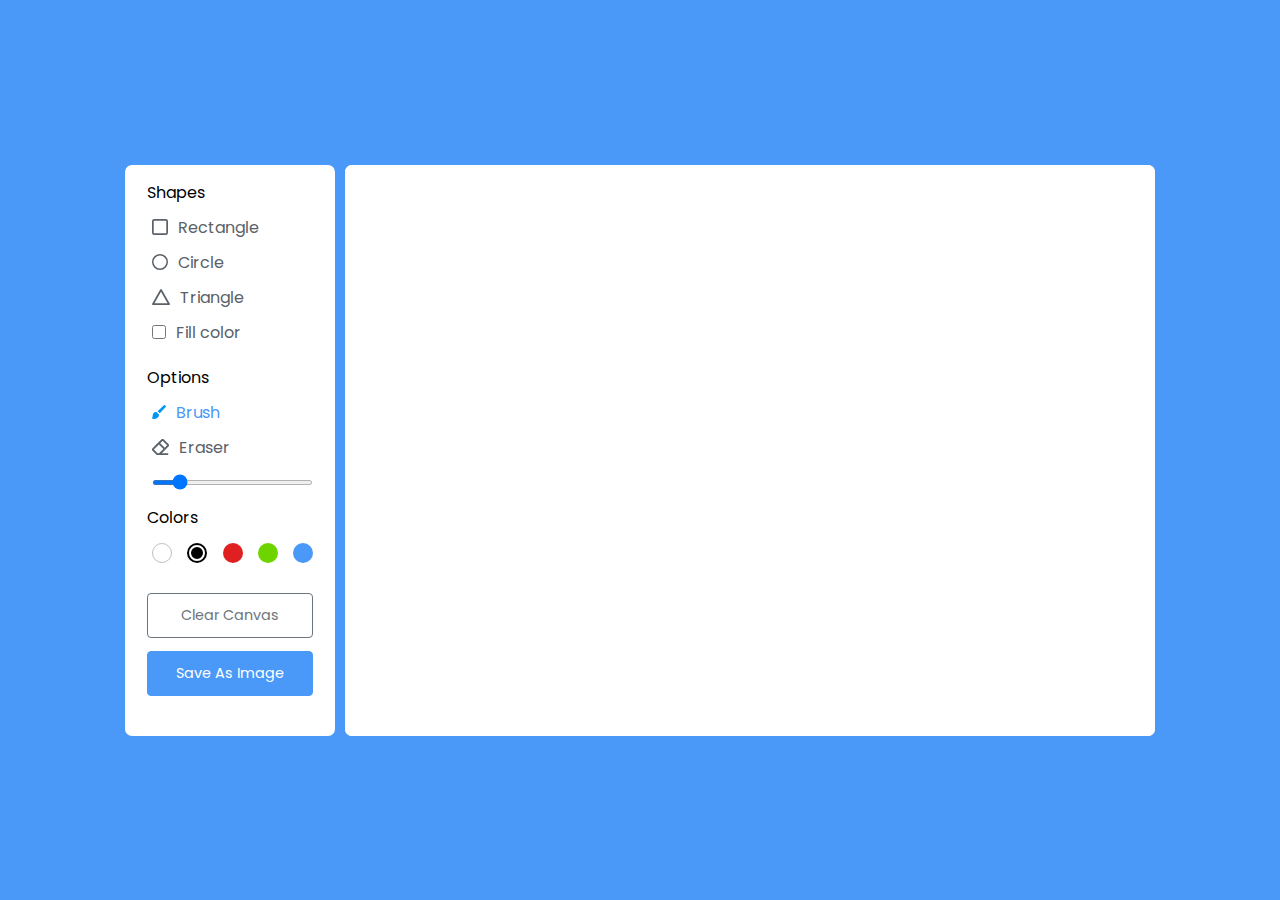
<file: drawing-app/index.html>
<!DOCTYPE html>
<html lang="en">

<head>
    <meta charset="UTF-8">
    <meta http-equiv="X-UA-Compatible" content="IE=edge">
    <meta name="viewport" content="width=device-width, initial-scale=1.0">
    <title>Drawing App</title>
    <link rel="stylesheet" href="./style.css">
</head>

<body>
    <div class="container">
        <section class="tools-board">
            <div class="row">
                <label class="title">Shapes</label>
                <ul class="options">
                    <li class="option tool" id="rectangle">
                        <img src="icons/rectangle.svg" alt="">
                        <span>Rectangle</span>
                    </li>
                    <li class="option tool" id="circle">
                        <img src="icons/circle.svg" alt="">
                        <span>Circle</span>
                    </li>
                    <li class="option tool" id="triangle">
                        <img src="icons/triangle.svg" alt="">
                        <span>Triangle</span>
                    </li>
                    <li class="option">
                        <input type="checkbox" id="fill-color">
                        <label for="fill-color">Fill color</label>
                    </li>
                </ul>
            </div>
            <div class="row">
                <label class="title">Options</label>
                <ul class="options">
                    <li class="option active tool" id="brush">
                        <img src="icons/brush.svg" alt="">
                        <span>Brush</span>
                    </li>
                    <li class="option tool" id="eraser">
                        <img src="icons/eraser.svg" alt="">
                        <span>Eraser</span>
                    </li>
                    <li class="option">
                        <input type="range" id="size-slider" min="1" max="30" value="5">
                    </li>
                </ul>
            </div>
            <div class="row colors">
                <label class="title">Colors</label>
                <ul class="options">
                    <li class="option"></li>
                    <li class="option selected"></li>
                    <li class="option"></li>
                    <li class="option"></li>
                    <li class="option">
                        <input type="color" id="color-picker" value="#4A98F7">
                    </li>
                </ul>
            </div>
            <div class="row buttons">
                <button class="clear-canvas">Clear Canvas</button>
                <button class="save-img">Save As Image</button>
            </div>
        </section>
        <section class="drawing-board">
            <canvas></canvas>
        </section>
    </div>

    <script src="./index.js"></script>
</body>

</html>
</file>
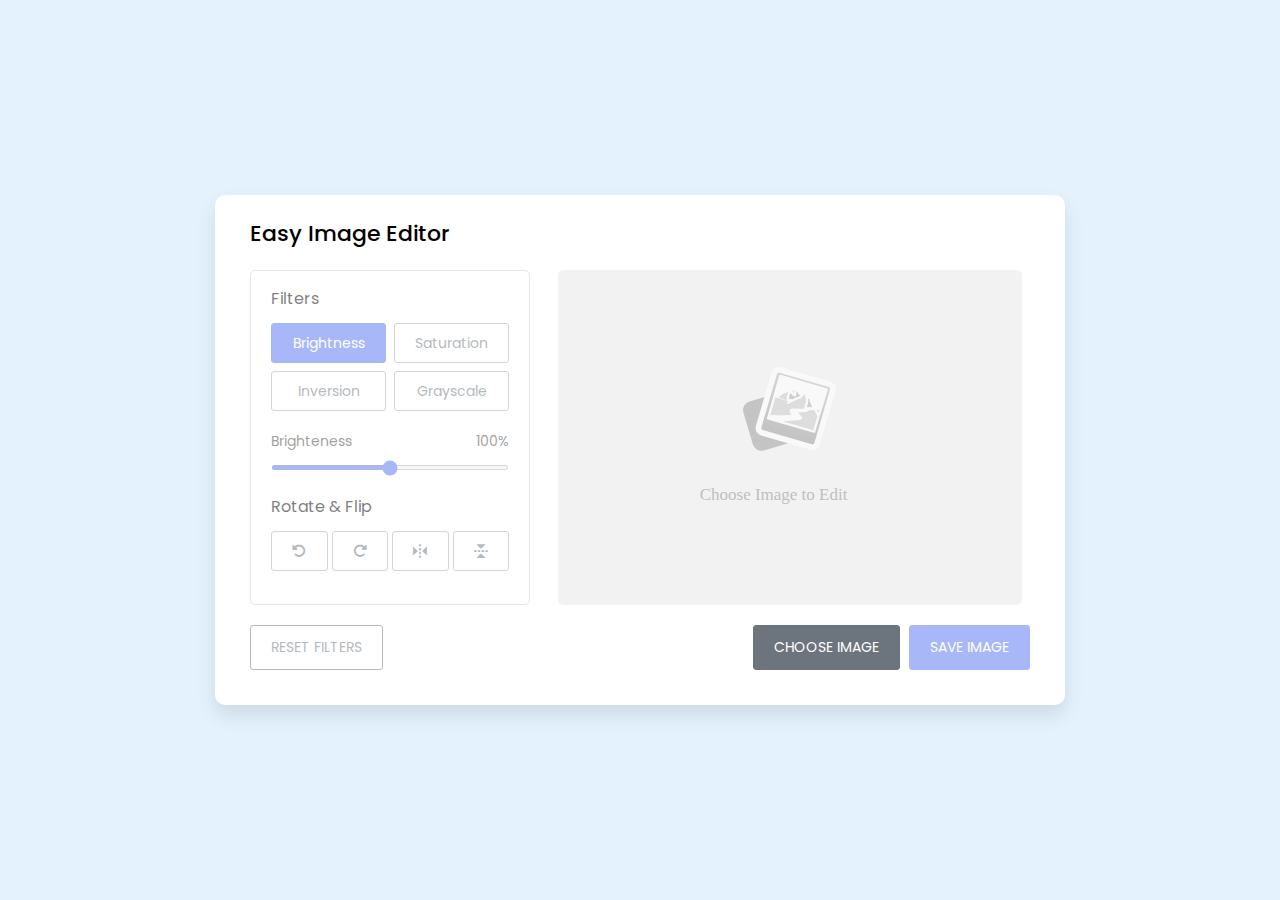
<file: image-editor/index.html>
<!DOCTYPE html>
<html lang="en">

<head>
    <meta charset="UTF-8">
    <meta http-equiv="X-UA-Compatible" content="IE=edge">
    <meta name="viewport" content="width=device-width, initial-scale=1.0">
    <title>Image Editor</title>
    <link rel="stylesheet" href="./style.css">
    <link rel="stylesheet" href="https://unpkg.com/boxicons@2.1.2/css/boxicons.min.css">
    <link rel="stylesheet" href="https://cdnjs.cloudflare.com/ajax/libs/font-awesome/6.1.1/css/all.min.css" />
</head>

<body>
    <div class="container disable">
        <h2>Easy Image Editor</h2>
        <div class="wrapper">
            <div class="editor-panel">
                <div class="filter">
                    <label class="title">Filters</label>
                    <div class="options">
                        <button id="brightness" class="active">Brightness</button>
                        <button id="saturation">Saturation</button>
                        <button id="inversion">Inversion</button>
                        <button id="grayscale">Grayscale</button>
                    </div>
                    <div class="slider">
                        <div class="filter-info">
                            <p class="name">Brighteness</p>
                            <p class="value">100%</p>
                        </div>
                        <input type="range" value="100" min="0" max="200">
                    </div>
                </div>
                <div class="rotate">
                    <label class="title">Rotate & Flip</label>
                    <div class="options">
                        <button id="left"><i class="fa-solid fa-rotate-left"></i></button>
                        <button id="right"><i class="fa-solid fa-rotate-right"></i></button>
                        <button id="horizontal"><i class='bx bx-reflect-vertical'></i></button>
                        <button id="vertical"><i class='bx bx-reflect-horizontal'></i></button>
                    </div>
                </div>
            </div>
            <div class="preview-img">
                <img src="image-placeholder.svg" alt="preview-img">
            </div>
        </div>
        <div class="controls">
            <button class="reset-filter">Reset Filters</button>
            <div class="row">
                <input type="file" class="file-input" accept="image/*" hidden>
                <button class="choose-img">Choose Image</button>
                <button class="save-img">Save Image</button>
            </div>
        </div>
    </div>

    <script src="./index.js"></script>
</body>

</html>
</file>
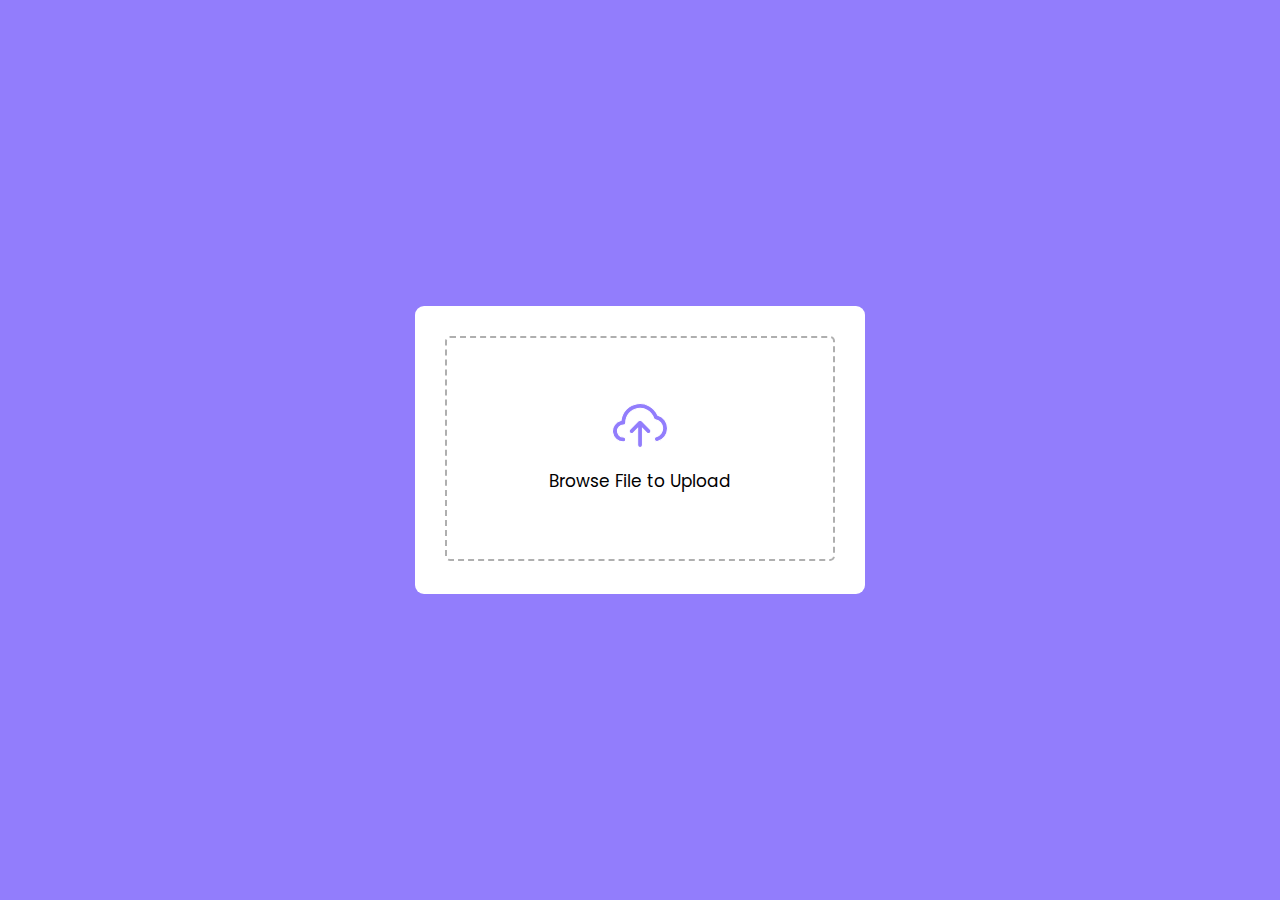
<file: image-resizer/index.html>
<!DOCTYPE html>
<html lang="en">

<head>
    <meta charset="UTF-8">
    <meta http-equiv="X-UA-Compatible" content="IE=edge">
    <meta name="viewport" content="width=device-width, initial-scale=1.0">
    <title>Image Resize</title>
    <link rel="stylesheet" href="./style.css">
</head>

<body>
    <div class="wrapper">
        <div class="upload-box">
            <input type="file" accept="image/*" hidden>
            <img src="upload-icon.svg" alt="">
            <p>Browse File to Upload</p>
        </div>
        <div class="content">
            <div class="row sizes">
                <div class="column width">
                    <label>Width</label>
                    <input type="number">
                </div>
                <div class="column height">
                    <label>Height</label>
                    <input type="number">
                </div>
            </div>
            <div class="row checkboxes">
                <div class="column ratio">
                    <input type="checkbox" id="ratio" checked>
                    <label for="ratio">Lock aspect ratio</label>
                </div>
                <div class="column quality">
                    <input type="checkbox" id="quality">
                    <label for="quality">Reduce quality</label>
                </div>
            </div>
            <button class="download-btn">Download Image</button>
        </div>
    </div>

    <script src="./index.js"></script>
</body>

</html>
</file>
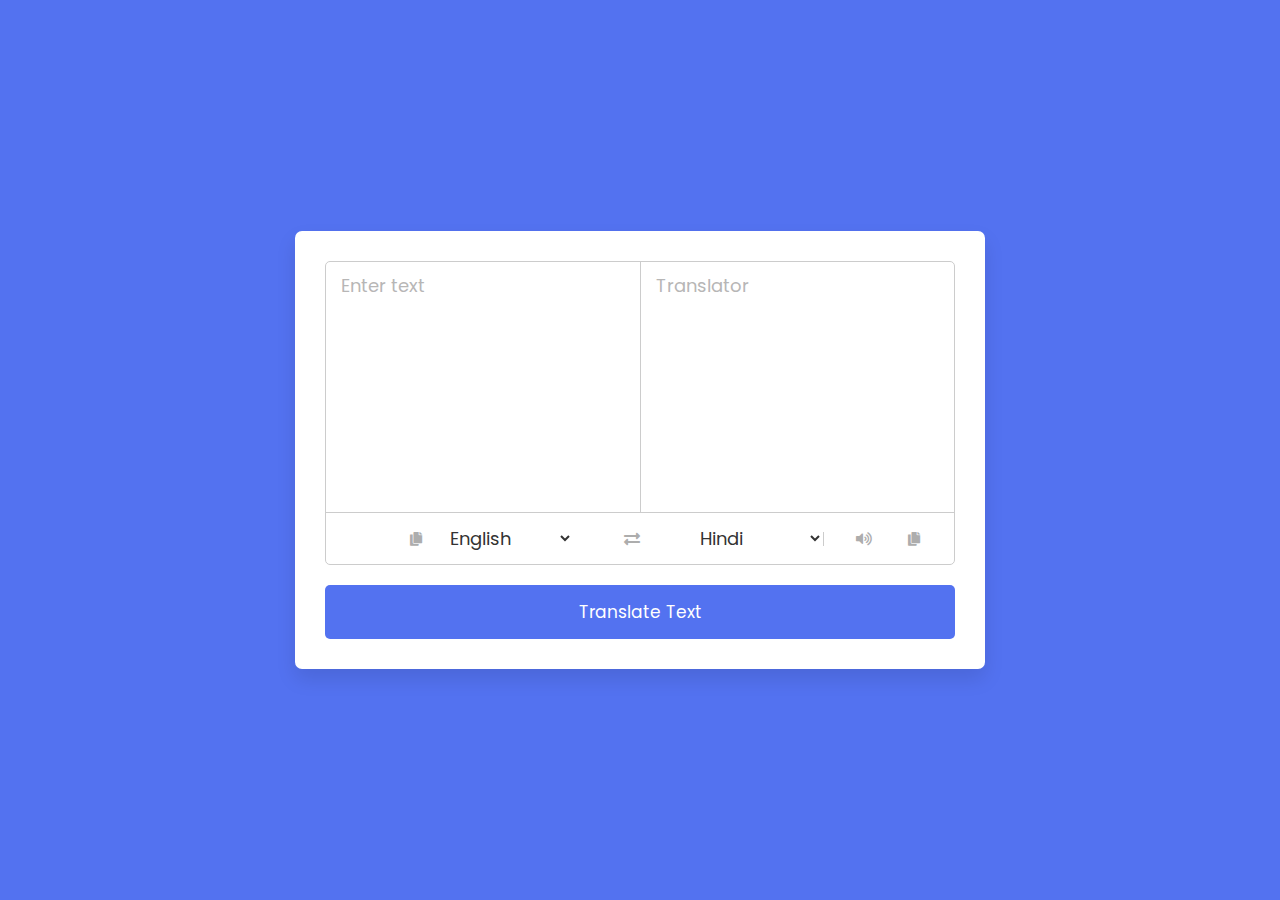
<file: language-translator/index.html>
<!DOCTYPE html>
<html lang="en">

<head>
    <meta charset="UTF-8">
    <meta http-equiv="X-UA-Compatible" content="IE=edge">
    <meta name="viewport" content="width=device-width, initial-scale=1.0">
    <title>Language Translator</title>
    <link rel="stylesheet" href="./style.css">
    <!-- Font Awesome CDN Link for Icons -->
    <link rel="stylesheet" href="https://cdnjs.cloudflare.com/ajax/libs/font-awesome/5.15.3/css/all.min.css" />
</head>

<body>
    <div class="container">
        <div class="wrapper">
            <div class="text-input">
                <textarea spellcheck="false" placeholder="Enter text" class="from-text"></textarea>
                <textarea spellcheck="false" placeholder="Translator" readonly disabled class="to-text"></textarea>
            </div>
            <ul class="controls">
                <li class="row from">
                    <div class="icons">
                        <i class="fas fa-valume-up" id="from"></i>
                        <i class="fas fa-copy" id="from"></i>
                    </div>
                    <select></select>
                </li>
                <li class="exchange"><i class="fas fa-exchange-alt"></i></li>
                <li class="row to">
                    <select></select>
                    <div class="icons">
                        <i id="to" class="fas fa-volume-up"></i>
                        <i id="to" class="fas fa-copy"></i>
                    </div>
                </li>
            </ul>
        </div>
        <button>Translate Text</button>
    </div>

    <!-- javascript file -->
    <script src="./javascript/countries.js"></script>
    <script src="./javascript/index.js"></script>
</body>

</html>
</file>
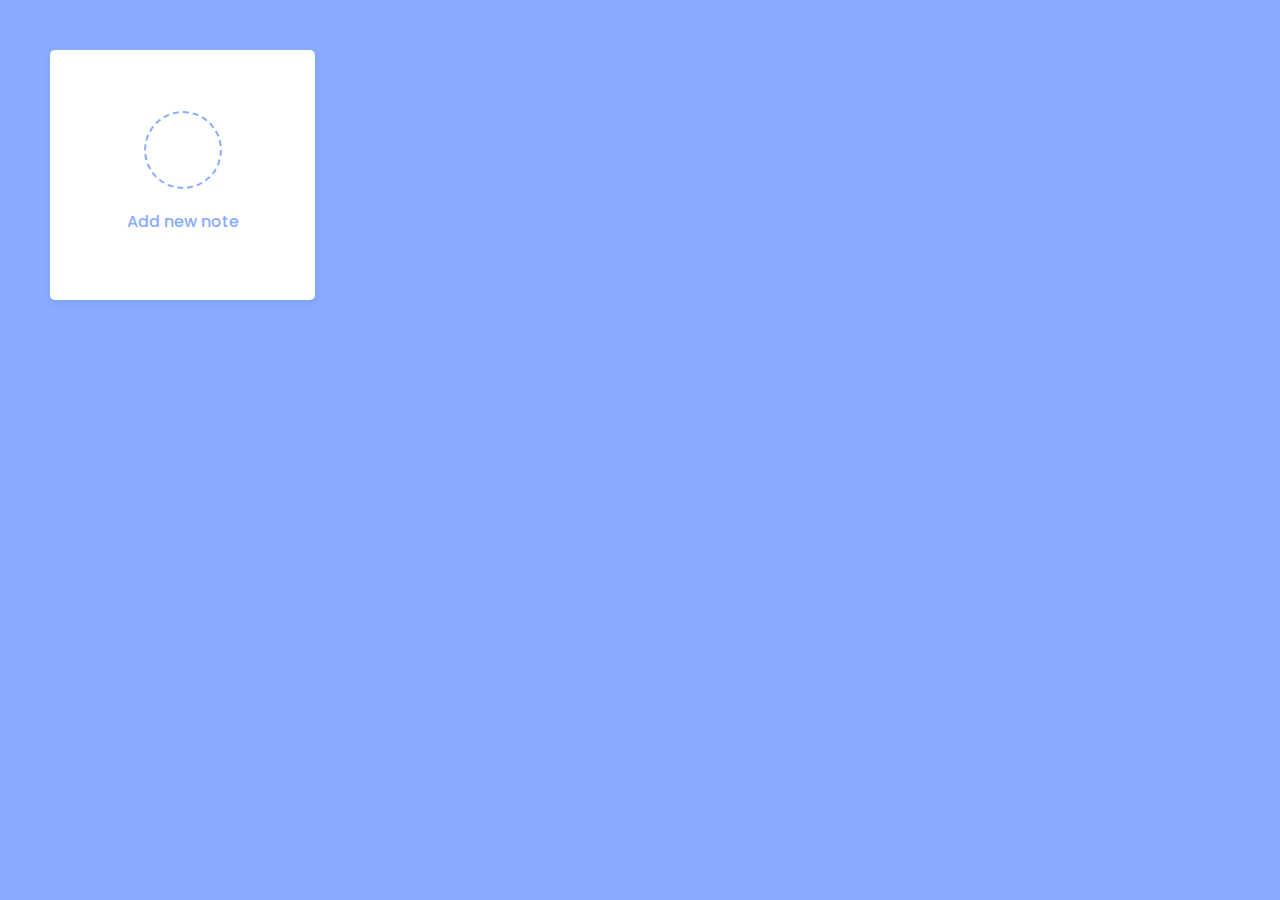
<file: notes-app/index.html>
<!DOCTYPE html>
<html lang="en">

<head>
    <meta charset="UTF-8">
    <meta http-equiv="X-UA-Compatible" content="IE=edge">
    <meta name="viewport" content="width=device-width, initial-scale=1.0">
    <title>Notes App</title>
    <link rel="stylesheet" href="./style.css">
    <!-- Iconscout Link For Icons -->
    <link rel="stylesheet" href="https://unicons.iconscout.com/release/v4.0.0/css/line.css">
</head>

<body>
    <div class="popup-box">
        <div class="popup">
            <div class="content">
                <header>
                    <p></p>
                    <i class="uil uil-times"></i>
                </header>
                <form action="#">
                    <div class="row title">
                        <label>Title</label>
                        <input type="text" spellcheck="false">
                    </div>
                    <div class="row description">
                        <label>Description</label>
                        <textarea spellcheck="false"></textarea>
                    </div>
                    <button></button>
                </form>
            </div>
        </div>
    </div>
    <div class="wrapper">
        <li class="add-box">
            <div class="icon"><i class="uil uil-plus"></i></div>
            <p>Add new note</p>
        </li>
    </div>

    <script src="./index.js"></script>
</body>

</html>
</file>
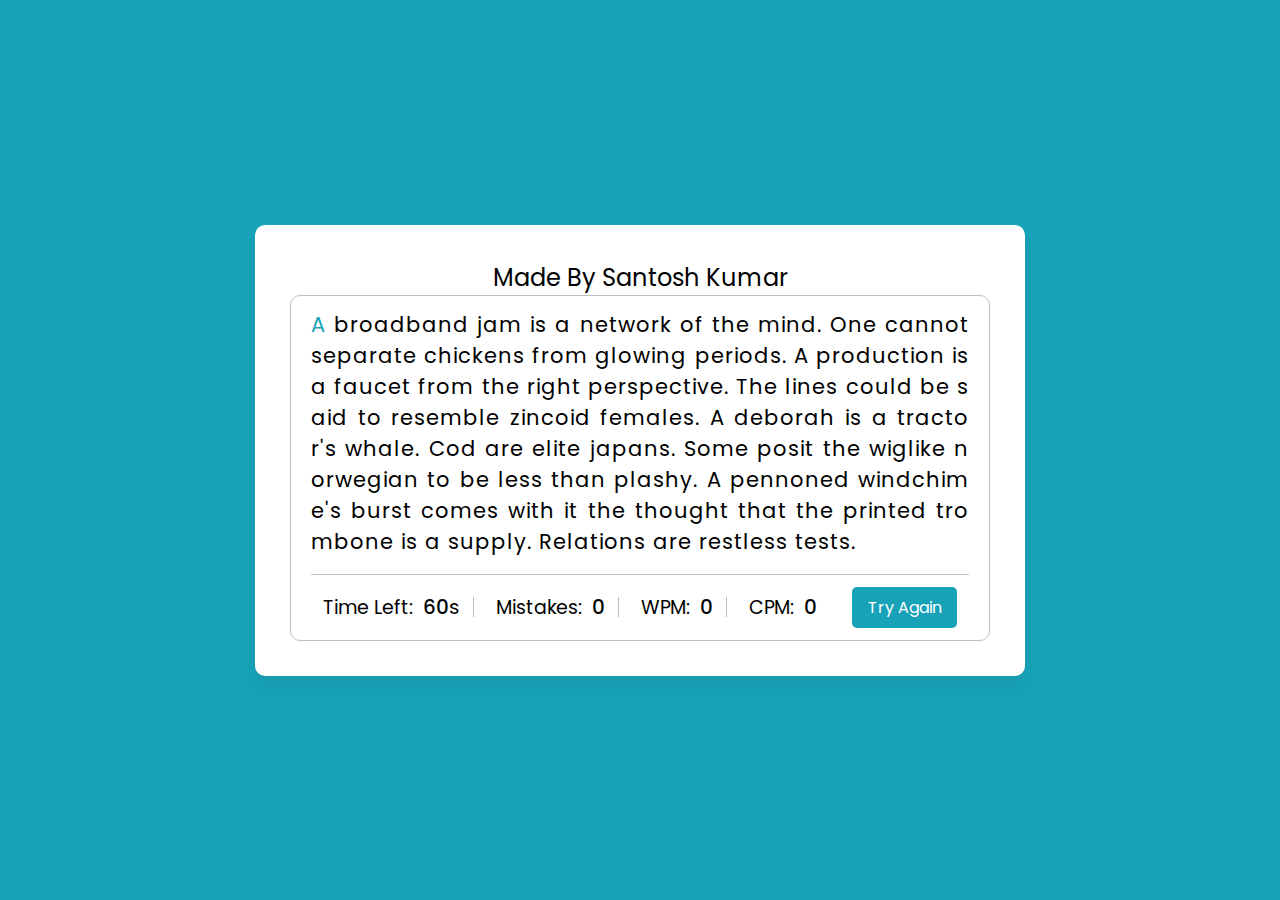
<file: typing-speed-game/index.html>
<!DOCTYPE html>
<html lang="en">

<head>
    <meta charset="UTF-8">
    <meta http-equiv="X-UA-Compatible" content="IE=edge">
    <meta name="viewport" content="width=device-width, initial-scale=1.0">
    <title>Typing Speed Test Game</title>
    <link rel="stylesheet" href="./style.css">
</head>

<body>
    <div class="wrapper">
        <div class="santosh">Made By Santosh Kumar</div>
        <input type="tex" class="input-field">
        <div class="content-box">
            <div class="typing-text">
                <p></p>
            </div>
            <div class="content">
                <ul class="result-details">
                    <li class="time">
                        <p>Time Left:</p>
                        <span><b>60</b>s</span>
                    </li>
                    <li class="mistake">
                        <p>Mistakes:</p>
                        <span>0</span>
                    </li>
                    <li class="wpm">
                        <p>WPM:</p>
                        <span>0</span>
                    </li>
                    <li class="cpm">
                        <p>CPM:</p>
                        <span>0</span>
                    </li>
                </ul>
                <button>Try Again</button>
            </div>
        </div>
    </div>

    <script src="./script/paragraph.js"></script>
    <script src="./script/index.js"></script>
</body>

</html>
</file>
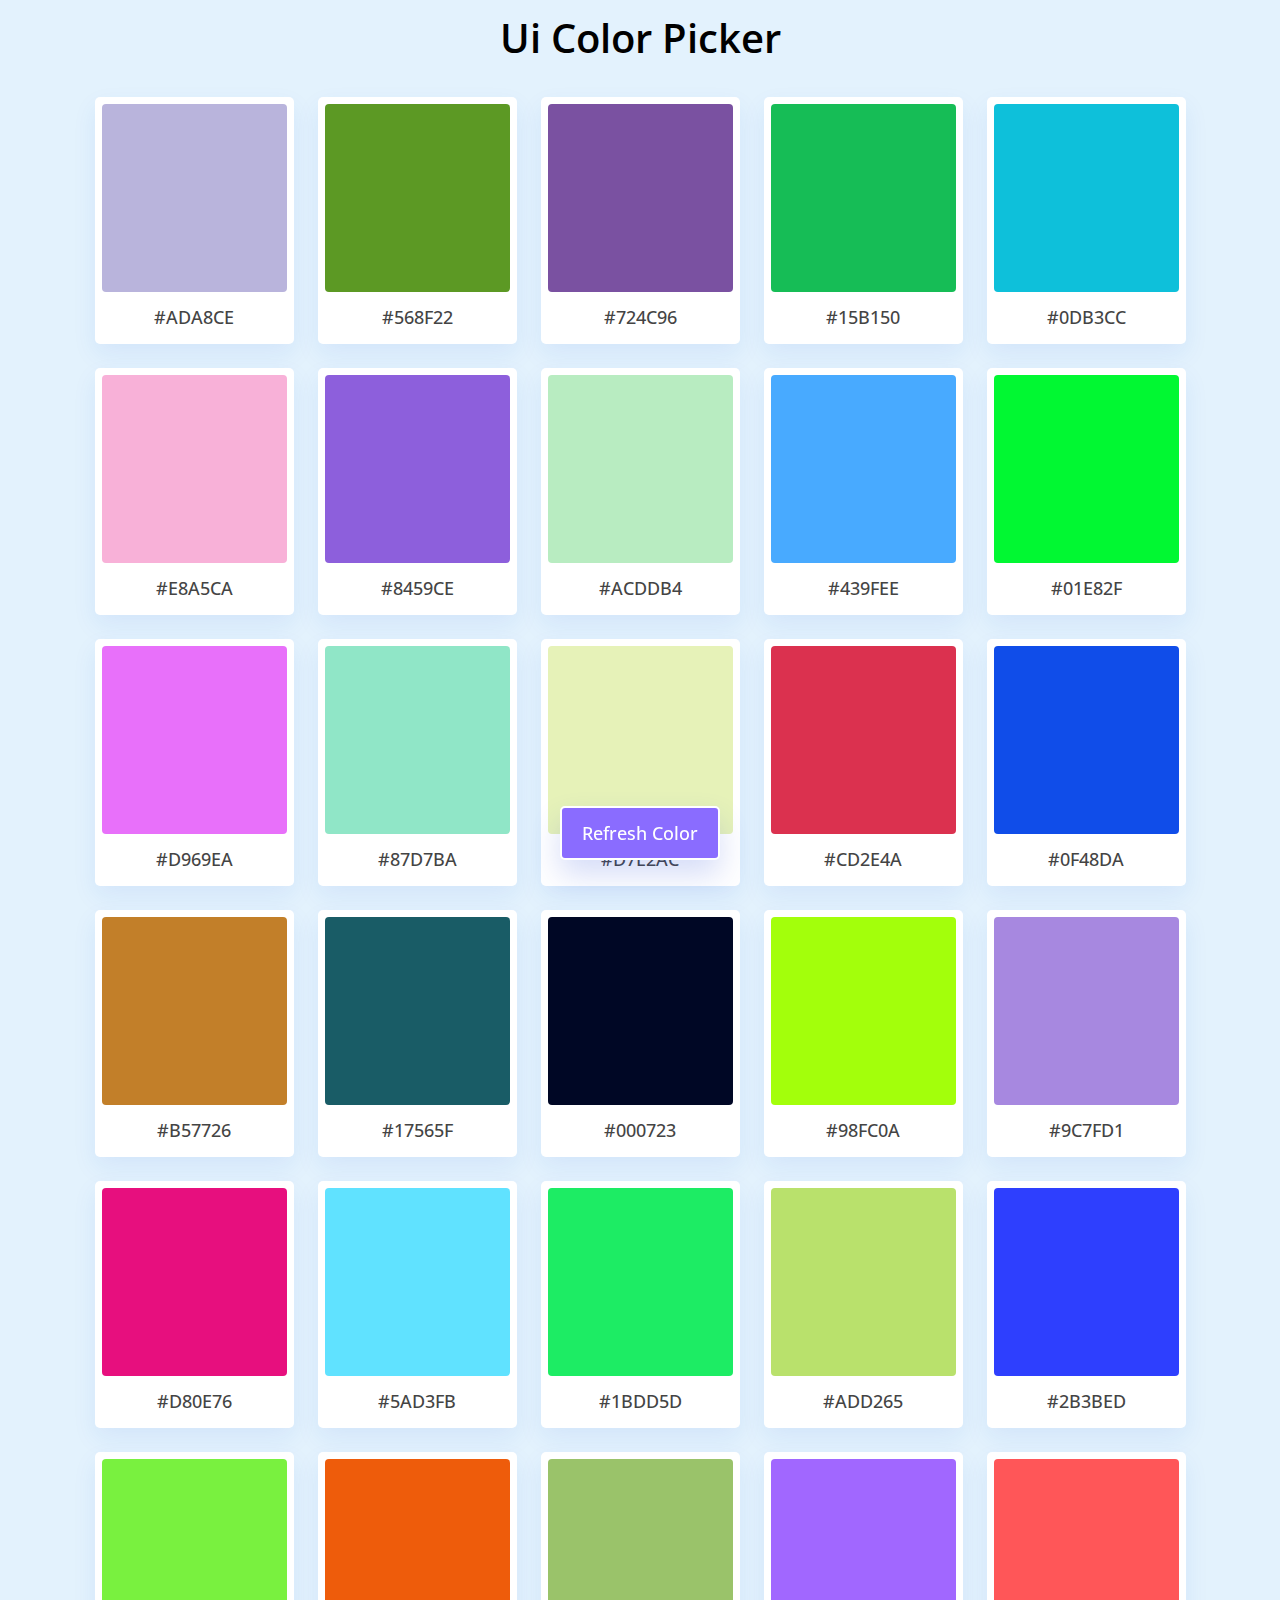
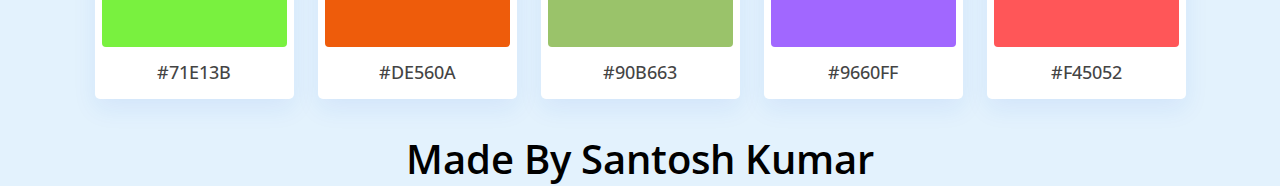
<file: ui-color-generator/index.html>
<!DOCTYPE html>
<html lang="en">

<head>
    <meta charset="UTF-8">
    <meta http-equiv="X-UA-Compatible" content="IE=edge">
    <meta name="viewport" content="width=device-width, initial-scale=1.0">
    <title>Ui Color Generator</title>
    <link rel="stylesheet" href="./style.css">
</head>

<body>
    <h1 class="heading">Ui Color Picker</h1>
    <ul class="container"></ul>
    <button class="refresh-btn">Refresh Color</button>
    <div class="footer">Made By Santosh Kumar</div>

    <script src="./index.js"></script>
</body>

</html>
</file>
<file: drawing-app/style.css>
/* Import Google font - Poppins */
@import url('https://fonts.googleapis.com/css2?family=Poppins:wght@400;500;600&display=swap');

* {
    margin: 0;
    padding: 0;
    box-sizing: border-box;
    font-family: 'Poppins', sans-serif;
}

body {
    display: flex;
    align-items: center;
    justify-content: center;
    min-height: 100vh;
    background: #4A98F7;
}

.container {
    display: flex;
    width: 100%;
    gap: 10px;
    padding: 10px;
    max-width: 1050px;
}

section {
    background: #fff;
    border-radius: 7px;
}

.tools-board {
    width: 210px;
    padding: 15px 22px 0;
}

.tools-board .row {
    margin-bottom: 20px;
}

.row .options {
    list-style: none;
    margin: 10px 0 0 5px;
}

.row .options .option {
    display: flex;
    cursor: pointer;
    align-items: center;
    margin-bottom: 10px;
}

.option:is(:hover, .active) img {
    filter: invert(17%) sepia(90%) saturate(3000%) hue-rotate(900deg) brightness(100%) contrast(100%);
}

.option :where(span, label) {
    color: #5A6168;
    cursor: pointer;
    padding-left: 10px;
}

.option:is(:hover, .active) :where(span, label) {
    color: #4A98F7;
}

.option #fill-color {
    cursor: pointer;
    height: 14px;
    width: 14px;
}

#fill-color:checked~label {
    color: #4A98F7;
}

.option #size-slider {
    width: 100%;
    height: 5px;
    margin-top: 10px;
}

.colors .options {
    display: flex;
    justify-content: space-between;
}

.colors .option {
    height: 20px;
    width: 20px;
    border-radius: 50%;
    margin-top: 3px;
    position: relative;
}

.colors .option:nth-child(1) {
    background-color: #fff;
    border: 1px solid #bfbfbf;
}

.colors .option:nth-child(2) {
    background-color: #000;
}

.colors .option:nth-child(3) {
    background-color: #E02020;
}

.colors .option:nth-child(4) {
    background-color: #6DD400;
}

.colors .option:nth-child(5) {
    background-color: #4A98F7;
}

.colors .option.selected::before {
    position: absolute;
    content: "";
    top: 50%;
    left: 50%;
    height: 12px;
    width: 12px;
    background: inherit;
    border-radius: inherit;
    border: 2px solid #fff;
    transform: translate(-50%, -50%);
}

.colors .option:first-child.selected::before {
    border-color: #ccc;
}

.option #color-picker {
    opacity: 0;
    cursor: pointer;
}

.buttons button {
    width: 100%;
    color: #fff;
    border: none;
    outline: none;
    padding: 11px 0;
    font-size: 0.9rem;
    margin-bottom: 13px;
    background: none;
    border-radius: 4px;
    cursor: pointer;
}

.buttons .clear-canvas {
    color: #6C757D;
    border: 1px solid #6C757D;
    transition: all 0.3s ease;
}

.clear-canvas:hover {
    color: #fff;
    background: #6C757D;
}

.buttons .save-img {
    background: #4A98F7;
    border: 1px solid #4A98F7;
}

.drawing-board {
    flex: 1;
    overflow: hidden;
    /* width: 100%; */
}

.drawing-board canvas {
    width: 100%;
    height: 100%;
}
</file>
<file: image-editor/style.css>
/* Import Google font - Poppins */
@import url('https://fonts.googleapis.com/css2?family=Poppins:wght@400;500;600&display=swap');

* {
    margin: 0;
    padding: 0;
    box-sizing: border-box;
    font-family: 'Poppins', sans-serif;
}

body {
    display: flex;
    padding: 10px;
    min-height: 100vh;
    align-items: center;
    justify-content: center;
    background: #E3F2FD;
}

.container {
    width: 850px;
    padding: 30px 35px 35px;
    background: #fff;
    border-radius: 10px;
    box-shadow: 0 10px 20px rgba(0, 0, 0, 0.1);
}

.container.disable .editor-panel,
.container.disable .controls .reset-filter,
.container.disable .controls .save-img {
    opacity: 0.5;
    pointer-events: none;
}

.container h2 {
    margin-top: -8px;
    font-size: 22px;
    font-weight: 500;
}

.container .wrapper {
    display: flex;
    margin: 20px 0;
    min-height: 335px;
}

.wrapper .editor-panel {
    padding: 15px 20px;
    width: 280px;
    border-radius: 5px;
    border: 1px solid #ccc;
}

.editor-panel .title {
    display: block;
    font-size: 16px;
    margin-bottom: 12px;
}

.editor-panel .options,
.controls {
    display: flex;
    flex-wrap: wrap;
    justify-content: space-between;
}

.editor-panel button {
    outline: none;
    height: 40px;
    font-size: 14px;
    color: #6C757D;
    background: #fff;
    border-radius: 3px;
    margin-bottom: 8px;
    border: 1px solid #aaa;
}

.editor-panel .filter button {
    width: calc(100% / 2 - 4px);
}

.editor-panel button:hover {
    background: #f5f5f5;
}

.filter button.active {
    color: #fff;
    border-color: #5372F0;
    background: #5372F0;
}

.filter .slider {
    margin-top: 12px;
}

.filter .slider .filter-info {
    display: flex;
    color: #464646;
    font-size: 14px;
    justify-content: space-between;
}

.filter .slider input {
    width: 100%;
    height: 5px;
    accent-color: #5372F0;
}

.editor-panel .rotate {
    margin-top: 17px;
}

.editor-panel .rotate button {
    display: flex;
    align-items: center;
    justify-content: center;
    width: calc(100% / 4 - 3px);
}

.rotate .options button:nth-child(3),
.rotate .options button:nth-child(4) {
    font-size: 18px;
}

.rotate .options button:active {
    color: #fff;
    background: #5372F0;
    border-color: #5372F0;
}

.wrapper .preview-img {
    flex-grow: 1;
    display: flex;
    overflow: hidden;
    margin-left: 20px;
    border-radius: 5px;
    align-items: center;
    justify-content: center;
}

.preview-img img {
    max-width: 490px;
    max-height: 335px;
    width: 100%;
    height: 100%;
    object-fit: contain;
}

.controls button {
    padding: 11px 20px;
    font-size: 14px;
    border-radius: 3px;
    outline: none;
    color: #fff;
    cursor: pointer;
    background: none;
    transition: all 0.3s ease;
    text-transform: uppercase;
}

.controls .reset-filter {
    color: #6C757D;
    border: 1px solid #6C757D;
}

.controls .reset-filter:hover {
    color: #fff;
    background: #6C757D;
}

.controls .choose-img {
    background: #6C757D;
    border: 1px solid #6C757D;
}

.controls .save-img {
    margin-left: 5px;
    background: #5372F0;
    border: 1px solid #5372F0;
}

@media screen and (max-width: 760px) {
    .container {
        padding: 25px;
    }

    .container .wrapper {
        flex-wrap: wrap-reverse;
    }

    .wrapper .editor-panel {
        width: 100%;
    }

    .wrapper .preview-img {
        width: 100%;
        margin: 0 0 15px;
    }
}

@media screen and (max-width: 500px) {
    .controls button {
        width: 100%;
        margin-bottom: 10px;
    }

    .controls .row {
        width: 100%;
    }

    .controls .row .save-img {
        margin-left: 0px;
    }
}
</file>
<file: image-resizer/style.css>
/* Import Google font - Poppins */
@import url('https://fonts.googleapis.com/css2?family=Poppins:wght@400;500;600&display=swap');

* {
    margin: 0;
    padding: 0;
    box-sizing: border-box;
    font-family: 'Poppins', sans-serif;
}

body {
    display: flex;
    align-items: center;
    justify-content: center;
    min-height: 100vh;
    background: #927DFC;
}

.wrapper {
    width: 450px;
    height: 288px;
    padding: 30px;
    background: #fff;
    border-radius: 9px;
    transition: height 0.2s ease;
}

.wrapper.active {
    height: 537px;
}

.wrapper .upload-box {
    height: 225px;
    display: flex;
    cursor: pointer;
    align-items: center;
    justify-content: center;
    flex-direction: column;
    border-radius: 5px;
    border: 2px dashed #afafaf;
}

.wrapper.active .upload-box {
    border: none;
}

.upload-box p {
    font-size: 1.06rem;
    margin-top: 20px;
}

.wrapper.active .upload-box p {
    display: none;
}

.wrapper.active .upload-box img {
    width: 100%;
    height: 100%;
    object-fit: cover;
    border-radius: 5px;
}

.wrapper .content {
    opacity: 0;
    margin-top: 28px;
    pointer-events: none;
}

.wrapper.active .content {
    opacity: 1;
    pointer-events: auto;
    transition: opacity 0.5s 0.05s ease;
}

.content .row {
    display: flex;
    justify-content: space-between;
}

.content .row .column {
    width: calc(100% / 2 - 15px);
}

.row .column label {
    font-size: 1.06rem;
}

.sizes .column input {
    width: 100%;
    height: 49px;
    outline: none;
    margin-top: 7px;
    padding: 0 15px;
    font-size: 1.06rem;
    border-radius: 4px;
    border: 1px solid #aaa;
}

.sizes .column input:focus {
    padding: 0 14px;
    border: 2px solid #927DFC;
}

.content .checkboxes {
    margin-top: 20px;
}

.checkboxes .column {
    display: flex;
    align-items: center;
}

.checkboxes .column input {
    width: 17px;
    height: 17px;
    margin-right: 9px;
    accent-color: #927DFC;
}

.content .download-btn {
    width: 100%;
    color: #fff;
    outline: none;
    border: none;
    cursor: pointer;
    font-size: 1.06rem;
    border-radius: 5px;
    padding: 15px 0;
    margin: 30px 0 10px;
    background: #927DFC;
    text-transform: uppercase;
}
</file>
<file: language-translator/style.css>
/* Import Google Font - Poppins */
@import url('https://fonts.googleapis.com/css2?family=Poppins:wght@400;500;600;700&display=swap');

* {
    margin: 0;
    padding: 0;
    box-sizing: border-box;
    font-family: 'Poppins', sans-serif;
}

body {
    display: flex;
    align-items: center;
    justify-content: center;
    padding: 0 10px;
    min-height: 100vh;
    background: #5372f0;
}

.container {
    max-width: 690px;
    width: 100%;
    padding: 30px;
    background: #ffffff;
    border-radius: 7px;
    box-shadow: 0 10px 20px rgba(0, 0, 0, 0.1);
}

.wrapper {
    border-radius: 5px;
    border: 1px solid #ccc;
}

.wrapper .text-input {
    display: flex;
    border-bottom: 1px solid #ccc;
}

.text-input .to-text {
    border-radius: 0px;
    border-left: 1px solid #ccc;
}

.text-input textarea {
    height: 250px;
    width: 100%;
    border: none;
    outline: none;
    resize: none;
    background: none;
    font-size: 18px;
    padding: 10px 15px;
    border-radius: 5px;
}

.text-input textarea::placeholder {
    color: #b7b6b6;
}

.controls,
li,
.icons,
.icons i {
    display: flex;
    align-items: center;
    justify-content: space-between;
}

.controls {
    list-style: none;
    padding: 12px 15px;
}

.controls .row .icons i {
    width: 50px;
    color: #adadad;
    font-size: 14px;
    cursor: pointer;
    transition: transform 0.2s ease;
    justify-content: center;
}

.controls .row .from .icons {
    padding-right: 15px;
    border-radius: 1px solid #ccc;
}

.controls .row.to .icons {
    padding-left: 15px;
    border-left: 1px solid #ccc;
}

.controls .row select {
    color: #333333;
    border: none;
    outline: none;
    font-size: 18px;
    background: none;
    padding-left: 5px;
}

.text-input textarea::-webkit-scrollbar {
    width: 4px;
}

.controls .row select::-webkit-scrollbar {
    width: 8px;
}

.text-input textarea::-webkit-scrollbar-track,
.controls .row select::-webkit-scrollbar-track {
    background: #ffffff;
}

.text-input textarea::-webkit-scrollbar-thumb {
    background: #dddddd;
    border-radius: 8px;
}

.controls .row select::-webkit-scrollbar-thumb {
    background: #999999;
    border-right: 2px solid #ffffff;
    border-radius: 8px;
}

.controls .exchange {
    color: #adadad;
    cursor: pointer;
    font-size: 16px;
    transition: transform 0.2s ease;
}

.controls i:active {
    transform: scale(0.9);
}

.container button {
    width: 100%;
    padding: 14px;
    outline: none;
    border: none;
    color: #ffffff;
    cursor: pointer;
    margin-top: 20px;
    font-size: 17px;
    border-radius: 5px;
    background: #5372f0;
}

@media (max-width: 660px) {
    .container {
        padding: 20px;
    }

    .wrapper .text-input {
        flex-direction: column;
    }

    .text-input .to-text {
        border-left: 0px;
        border-top: 1px solid #ccc;
    }

    .text-input textarea {
        height: 200px;
    }

    .controls .row .icons {
        display: none;
    }

    .container button {
        padding: 13px;
        font-size: 16px;
    }

    .controls .row select {
        font-size: 16px;
    }

    .controls .exchange {
        font-size: 14px;
    }
}
</file>
<file: notes-app/style.css>
/* Import Google Font - Poppins */
@import url('https://fonts.googleapis.com/css2?family=Poppins:wght@400;500;600;700&display=swap');

* {
    margin: 0;
    padding: 0;
    box-sizing: border-box;
    font-family: 'Poppins', sans-serif;
}

body {
    background: #88ABFF;
}

::selection {
    color: #fff;
    background: #618cf8;
}

.wrapper {
    margin: 50px;
    display: grid;
    gap: 25px;
    grid-template-columns: repeat(auto-fill, 265px);
}

.wrapper li {
    height: 250px;
    list-style: none;
    border-radius: 5px;
    padding: 15px 20px 20px;
    background: #fff;
    box-shadow: 0 4px 8px rgba(0, 0, 0, 0.05);
}

.add-box,
.icon,
.bottom-content,
.popup,
header,
.settings .menu li {
    display: flex;
    align-items: center;
    justify-content: space-between;
}

.add-box {
    cursor: pointer;
    flex-direction: column;
    justify-content: center;
}

.add-box .icon {
    height: 78px;
    width: 78px;
    color: #88ABFF;
    font-size: 40px;
    border-radius: 50%;
    justify-content: center;
    border: 2px dashed #88ABFF;
}

.add-box p {
    color: #88ABFF;
    font-weight: 500;
    margin-top: 20px;
}

.note {
    display: flex;
    flex-direction: column;
    justify-content: space-between;
}

.note .details {
    max-height: 165px;
    overflow-y: auto;
}

.note .details::-webkit-scrollbar,
.popup textarea::-webkit-scrollbar {
    width: 0;
}

.note .details:hover::-webkit-scrollbar,
.popup textarea:hover::-webkit-scrollbar {
    width: 5px;
}

.note .details:hover::-webkit-scrollbar-track,
.popup textarea:hover::-webkit-scrollbar-track {
    background: #f1f1f1;
    border-radius: 25px;
}

.note .details:hover::-webkit-scrollbar-thumb,
.popup textarea:hover::-webkit-scrollbar-thumb {
    background: #e6e6e6;
    border-radius: 25px;
}

.note p {
    font-size: 22px;
    font-weight: 500;
}

.note span {
    display: block;
    color: #575757;
    font-size: 16px;
    margin-top: 5px;
}

.note .bottom-content {
    padding-top: 10px;
    border-top: 1px solid #ccc;
}

.bottom-content span {
    color: #6D6D6D;
    font-size: 14px;
}

.bottom-content .settings {
    position: relative;
}

.bottom-content .settings i {
    color: #6D6D6D;
    cursor: pointer;
    font-size: 15px;
}

.settings .menu {
    z-index: 1;
    bottom: 0;
    right: -5px;
    padding: 5px 0;
    background: #fff;
    position: absolute;
    border-radius: 4px;
    transform: scale(0);
    transform-origin: bottom right;
    box-shadow: 0 0 6px rgba(0, 0, 0, 0.15);
    transition: transform 0.2s ease;
}

.settings.show .menu {
    transform: scale(1);
}

.settings .menu li {
    height: 25px;
    font-size: 16px;
    margin-bottom: 2px;
    padding: 17px 15px;
    cursor: pointer;
    box-shadow: none;
    border-radius: 0;
    justify-content: flex-start;
}

.menu li:last-child {
    margin-bottom: 0;
}

.menu li:hover {
    background: #f5f5f5;
}

.menu li i {
    padding-right: 8px;
}

.popup-box {
    position: fixed;
    top: 0;
    left: 0;
    z-index: 2;
    height: 100%;
    width: 100%;
    background: rgba(0, 0, 0, 0.4);
}

.popup-box .popup {
    position: absolute;
    top: 50%;
    left: 50%;
    z-index: 3;
    width: 100%;
    max-width: 400px;
    justify-content: center;
    transform: translate(-50%, -50%) scale(0.95);
}

.popup-box,
.popup {
    opacity: 0;
    pointer-events: none;
    transition: all 0.25s ease;
}

.popup-box.show,
.popup-box.show .popup {
    opacity: 1;
    pointer-events: auto;
}

.popup-box.show .popup {
    transform: translate(-50%, -50%) scale(1);
}

.popup .content {
    border-radius: 5px;
    background: #fff;
    width: calc(100% - 15px);
    box-shadow: 0 0 15px rgba(0, 0, 0, 0.1);
}

.content header {
    padding: 15px 25px;
    border-bottom: 1px solid #ccc;
}

.content header p {
    font-size: 20px;
    font-weight: 500;
}

.content header i {
    color: #8b8989;
    cursor: pointer;
    font-size: 23px;
}

.content form {
    margin: 15px 25px 35px;
}

.content form .row {
    margin-bottom: 20px;
}

form .row label {
    font-size: 18px;
    display: block;
    margin-bottom: 6px;
}

form :where(input, textarea) {
    height: 50px;
    width: 100%;
    outline: none;
    font-size: 17px;
    padding: 0 15px;
    border-radius: 4px;
    border: 1px solid #999;
}

form :where(input, textarea):focus {
    box-shadow: 0 2px 4px rgba(0, 0, 0, 0.11);
}

form .row textarea {
    height: 150px;
    resize: none;
    padding: 8px 15px;
}

form button {
    width: 100%;
    height: 50px;
    color: #fff;
    outline: none;
    border: none;
    cursor: pointer;
    font-size: 17px;
    border-radius: 4px;
    background: #6A93F8;
}

@media (max-width: 660px) {
    .wrapper {
        margin: 15px;
        gap: 15px;
        grid-template-columns: repeat(auto-fill, 100%);
    }

    .popup-box .popup {
        max-width: calc(100% - 15px);
    }

    .bottom-content .settings i {
        font-size: 17px;
    }
}
</file>
<file: typing-speed-game/style.css>
/* Import Google Font - Poppins */
@import url('https://fonts.googleapis.com/css2?family=Poppins:wght@400;500;600;700&display=swap');

* {
    margin: 0;
    padding: 0;
    box-sizing: border-box;
    font-family: 'Poppins', sans-serif;
}

body {
    display: flex;
    padding: 0 10px;
    align-items: center;
    justify-content: center;
    min-height: 100vh;
    background: #17a2b8;
}

::selection {
    color: #ffffff;
    background: #17a2b8;
}

.wrapper {
    width: 770px;
    padding: 35px;
    background: #ffffff;
    box-shadow: 0 10px 15px rgba(0, 0, 0, 0.05);
    border-radius: 10px;
}

.santosh {
    display: flex;
    align-items: center;
    justify-content: center;
    font-size: 1.5rem;
}

.wrapper .input-field {
    opacity: 0;
    z-index: -999;
    position: absolute;
}

.wrapper .content-box {
    padding: 13px 20px 0;
    border: 1px solid #bfbfbf;
    border-radius: 10px;
}

.content-box .typing-text {
    overflow: hidden;
    max-height: 256px;
}

.typing-text::-webkit-scrollbar {
    width: 0;
}

.typing-text p {
    font-size: 21px;
    text-align: justify;
    letter-spacing: 1px;
    word-break: break-all;
}

.typing-text p span {
    position: relative;
}

.typing-text p span.correct {
    color: #56964f;
}

.typing-text p span.incorrect {
    color: #cb3439;
    outline: 1px solid #ffffff;
    background: #ffc0cb;
    border-radius: 4px;
}

.typing-text p span.active {
    color: #17a2b8;
}

.typing-text p spna.active::before {
    position: absolute;
    content: "";
    height: 2px;
    width: 100%;
    bottom: 0;
    left: 0;
    opacity: 0;
    border-radius: 5px;
    background: #17a2b8;
    animation: blink 1s ease-in-out infinite;
}

@keyframes blink {
    50% {
        opacity: 1;
    }
}

.content-box .content {
    margin-top: 17px;
    display: flex;
    padding: 12px;
    flex-wrap: wrap;
    align-items: center;
    justify-content: space-between;
    border-top: 1px solid #bfbfbf;
}

.content button {
    outline: none;
    border: none;
    width: 105px;
    color: #ffffff;
    padding: 8px 0;
    font-size: 16px;
    cursor: pointer;
    border-radius: 5px;
    background: #17a2b8;
    transition: transform 0.3x ease;
}

.content button:active {
    transform: scale(0.97);
}

.content .result-details {
    display: flex;
    flex-wrap: wrap;
    align-items: center;
    width: calc(100% - 140px);
    justify-content: space-between;
}

.result-details li {
    display: flex;
    height: 20px;
    list-style: none;
    position: relative;
    align-items: center;
}

.result-details li:not(:first-child) {
    padding-left: 22px;
    border-left: 1px solid #bfbfbf;
}

.result-details li p {
    font-size: 19px;
}

.result-details li span {
    display: block;
    font-size: 20px;
    margin-left: 10px;
}

li span b {
    font-weight: 500;
}

li:not(:first-child) span {
    font-weight: 500;
}

/* media query */
@media (max-width: 745px) {
    .wrapper {
        padding: 20px;
    }

    .content-box .content {
        padding: 20px 0;
    }

    .content-box .typing-text {
        max-height: 100%;
    }

    .typing-text p {
        font-size: 19px;
        text-align: left;
    }

    .content button {
        width: 100%;
        font-size: 15px;
        padding: 10px;
        math-depth: 20px;
    }

    .content .result-details {
        width: 100%;
    }

    .result-details li p,
    .result-details li span {
        font-size: 17px;
    }
}

@media (max-Width: 518px) {
    .wrapper .content-box {
        padding: 10px 15px 0;
    }

    .typing-text p {
        font-size: 18px;
    }

    .result-details li {
        margin-bottom: 10px;
    }

    .content button {
        margin-top: 10px;
    }
}
</file>
<file: ui-color-generator/style.css>
@import url('https://fonts.googleapis.com/css2?family=Open+Sans:wght@400;500;600&display=swap');

* {
    margin: 0;
    padding: 0;
    box-sizing: border-box;
    font-family: 'Open Sans', sans-serif;
}

body {
    background: #e3f2fd;
}

.container {
    margin: 20px;
    display: flex;
    justify-content: center;
    flex-wrap: wrap;
}

.heading {
    text-align: center;
    font-size: 2.5rem;
    font-weight: 600;
    margin-top: 10px;
}

.container .color {
    margin: 12px;
    padding: 7px;
    list-style: none;
    cursor: pointer;
    text-align: center;
    background: #ffffff;
    border-radius: 5px;
    box-shadow: 0 10px 25px rgba(25, 87, 220, 0.08);
    transition: all 0.3x ease;
}

.container .color:active {
    transform: scale(0.95);
}

.color .rect-box {
    width: 185px;
    height: 188px;
    border-radius: 4px;
}

.color:hover {
    filter: brightness(107%);
}

.rect-box {
    filter: brightness(107%);
}

.color .hex-value {
    display: block;
    color: #444444;
    -webkit-user-select: none;
    font-size: 1.15rem;
    font-weight: 500;
    margin: 12px 0 8px;
    text-transform: uppercase;
}

.refresh-btn {
    position: fixed;
    left: 50%;
    bottom: 40px;
    color: #ffffff;
    outline: none;
    font-weight: 500;
    font-size: 1.1rem;
    border-radius: 5px;
    background: #8a6cff;
    padding: 13px 20px;
    border: 2px solid #ffffff;
    transform: translateX(-50%);
    box-shadow: 0 15px 30px rgba(52, 87, 220, 0.2);
    transition: all 0.3s ease;
    cursor: pointer;
}

.refresh-btn:hover {
    background: #704dff;
}

.footer {
    text-align: center;
    font-size: 2.5rem;
    font-weight: 600;
    margin-top: 10px;
}

@media screen and (max-width: 500px) {
    .container {
        margin: 10px;
    }

    .container .color {
        margin: 8px;
        padding: 5px;
        width: calc(100% / 2 - 20px);
    }

    .color .rect-box {
        width: 100%;
        height: 148px;
    }

    .color .hex-value {
        font-size: 1rem;
    }
}
</file>
